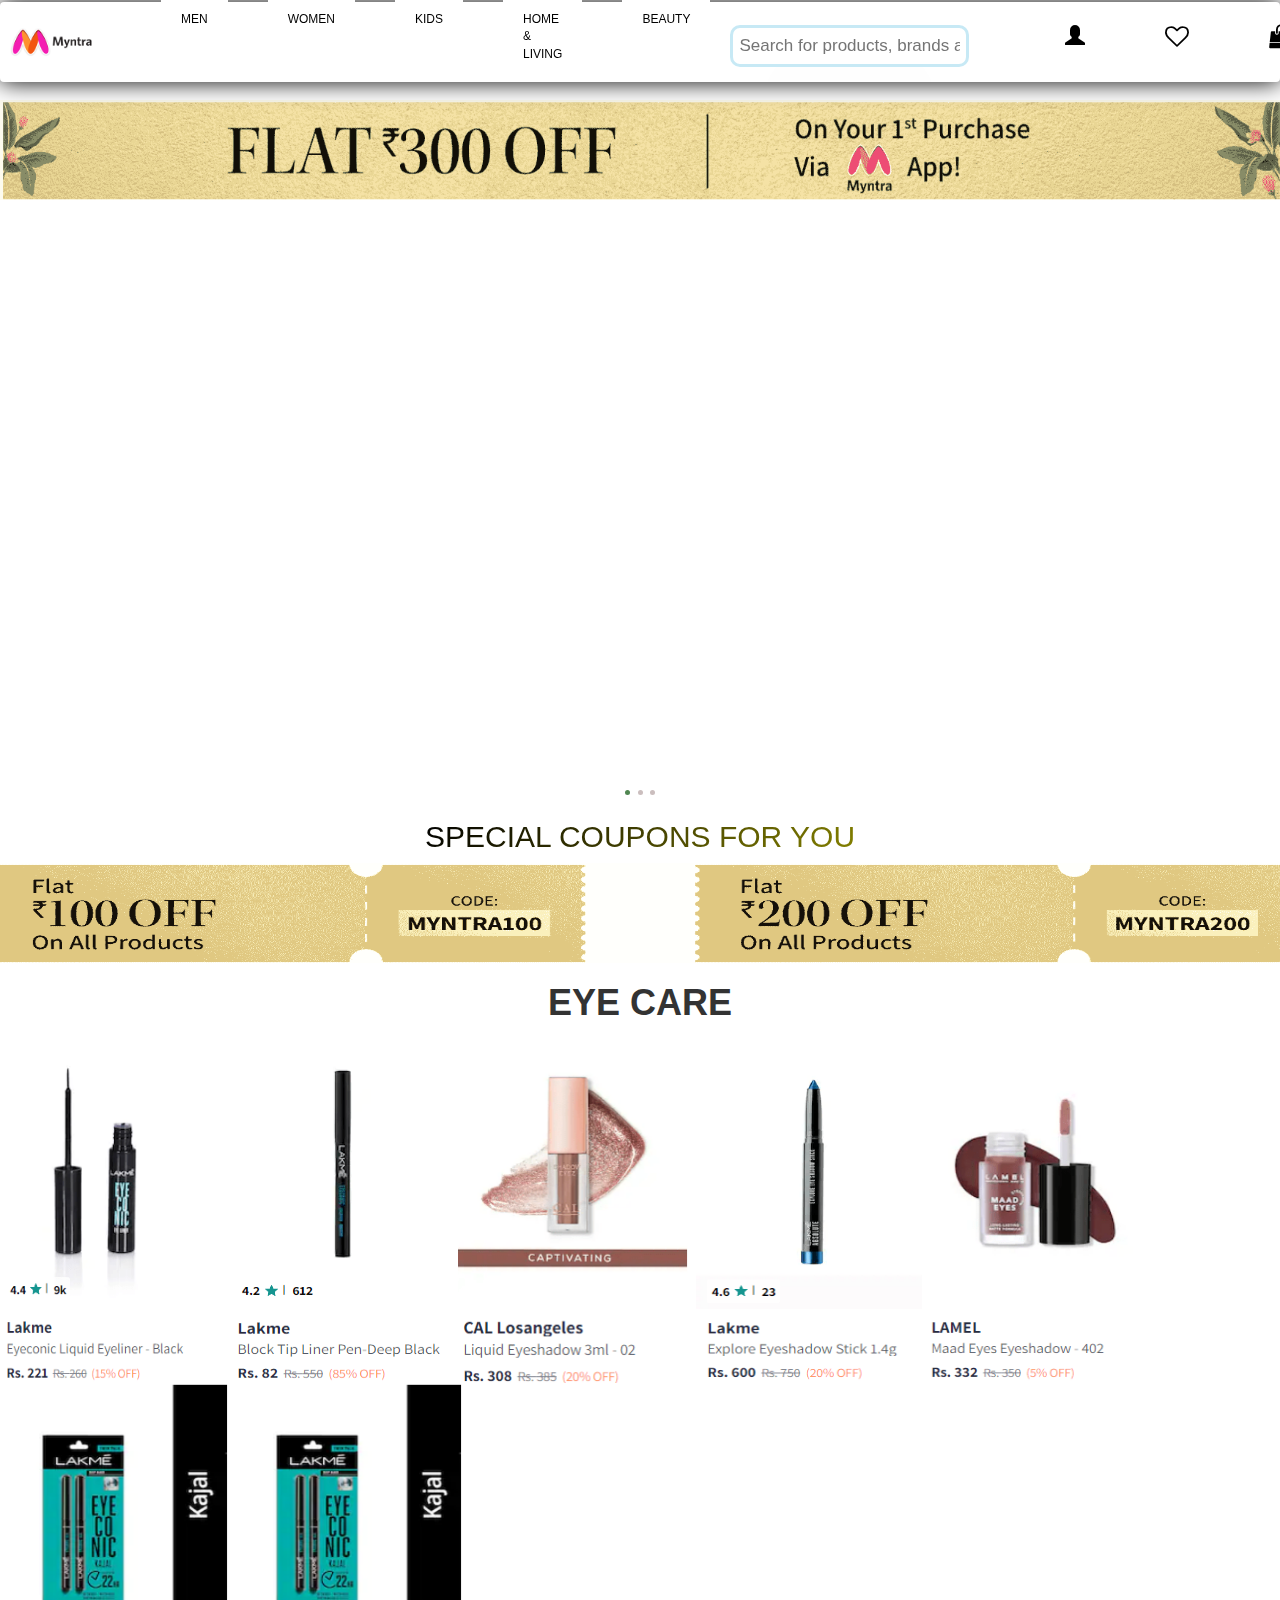
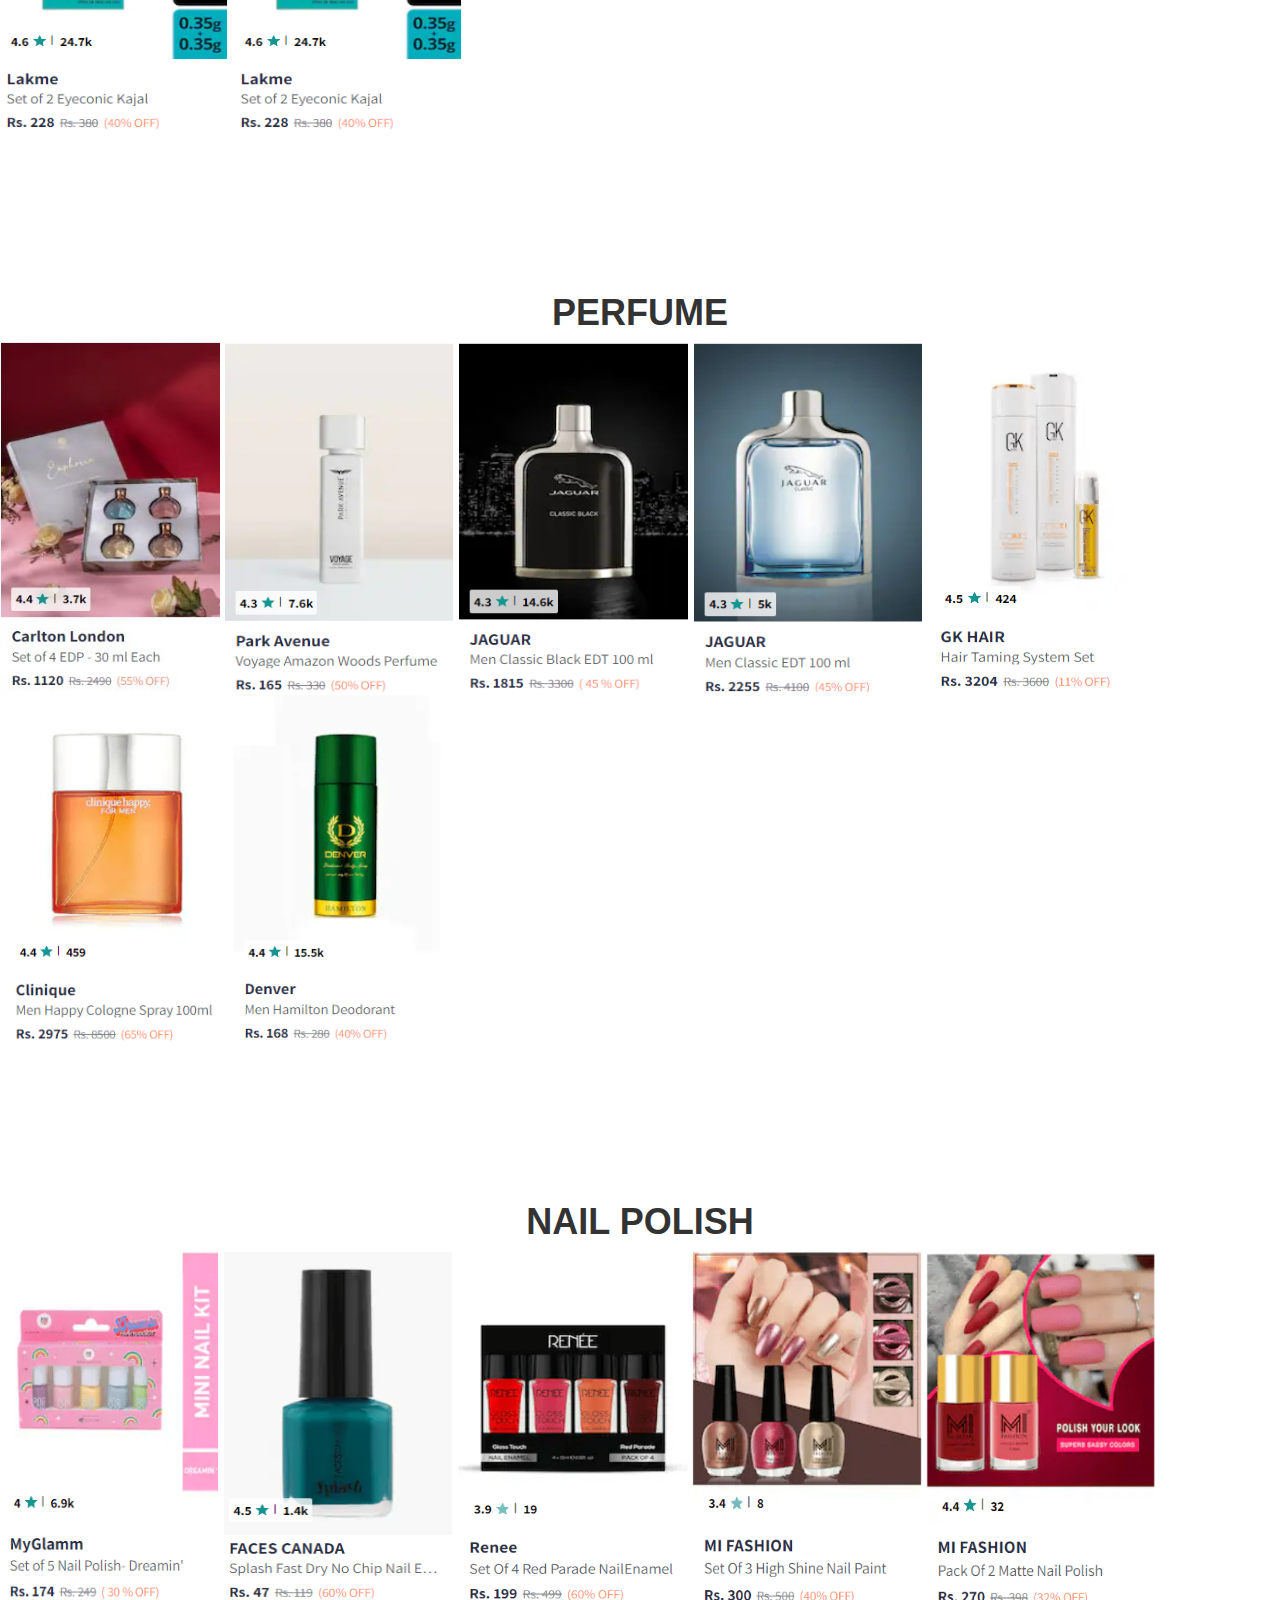
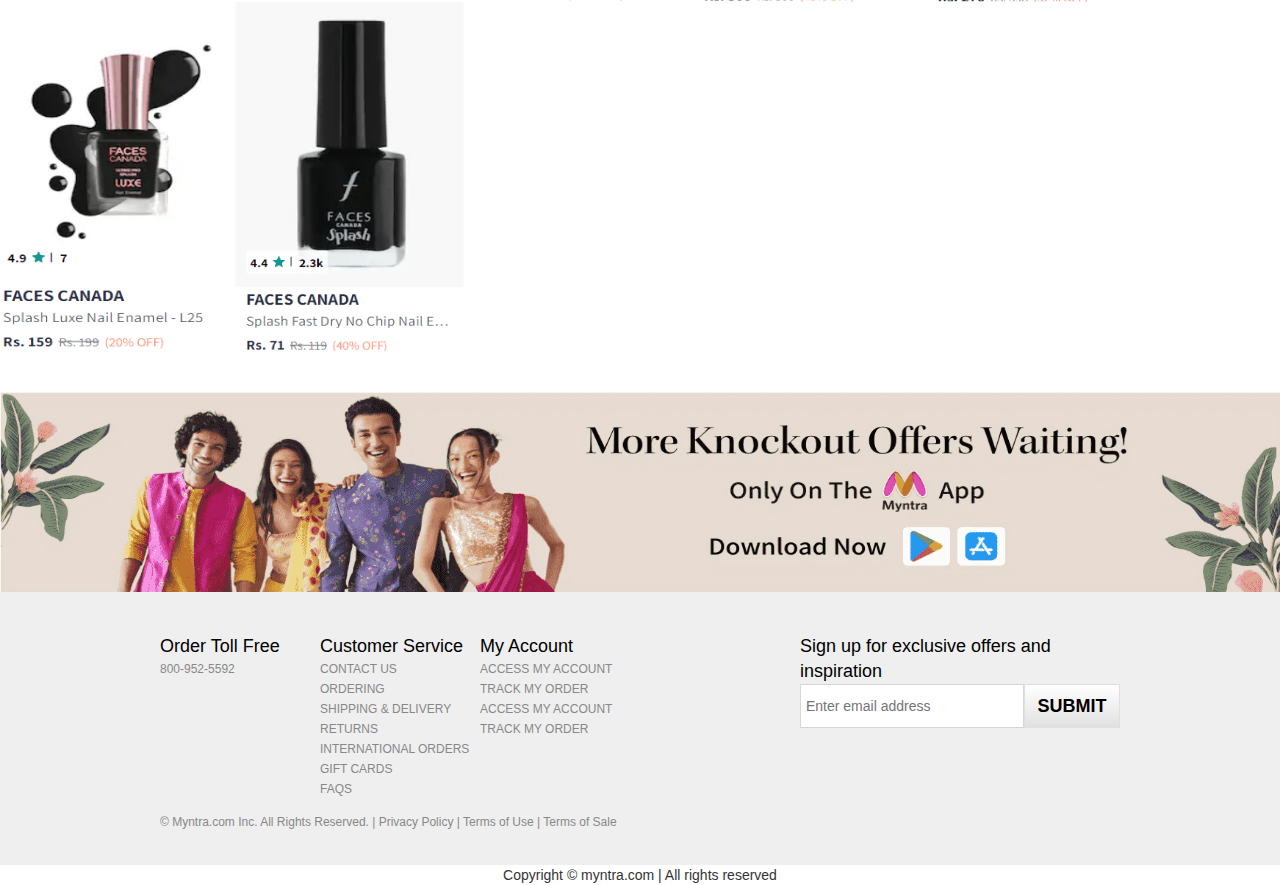
<file: beauty.html>
<!DOCTYPE html>
<html>

<head>
  <meta charset="utf-8">
  <meta name="viewport" content="width=device-width">
  <title>Beauty-section</title>
  <link rel="shortcut icon" type="image/x-icon" href="https://www.myntra.com/favicon.ico" />
  <link rel="stylesheet" href="https://maxcdn.bootstrapcdn.com/bootstrap/3.3.7/css/bootstrap.min.css">
  <link rel="stylesheet" href="https://cdnjs.cloudflare.com/ajax/libs/font-awesome/4.7.0/css/font-awesome.min.css">
  <link href="slides.css" rel="stylesheet" type="text/css" />
  <link href="style.css" rel="stylesheet" type="text/css" />
  <link href="dealofday.css" rel="stylesheet" type="text/css" />
  <link href="utils.css" rel="stylesheet" type="text/css" />
  <link href="footer.css" rel="stylesheet" type="text/css" />
  <link href="fixed-navbar.css" rel="stylesheet" type="text/css" />
  <link href="contain.css" rel="stylesheet" type="text/css" />
</head>

<body>
  <header class="navbar">
    <nav class="flex space-between">
      <div class="left flex items-center uppercase">
        <a href="index.html"><img src="myntra-logo.png"></a>
        <ul class="left flex">
          <li><a style="text-decoration:none;color: black;" ; href="men.html">Men</a></li>
          <li><a style="text-decoration:none;color: black;" href=" women.html">Women</a></li>
          <li><a style="text-decoration:none;color: black;" ; href="kids.html"> Kids</a></li>
          <li><a style="text-decoration:none;color: black;" ; href=" homeandliving.html">Home & Living</a>
          </li>
          <li><a style="text-decoration:none;color: black;" ; href=" beauty.html">Beauty</a></li>

        </ul>
      </div>
      <div class="right flex items-center uppercase">
        <input class="search" placeholder="Search for products, brands and more" class="desktop-searchBar" value=""
          data-reactid="904">
        <ul class="right flex">
          <li><a style="text-decoration: none;color: black;" href="login.html"><i class="glyphicon glyphicon-user"
                style="font-size:20px;"></i></a></li>
          <li><a style="text-decoration: none;color: black;" href=" #Wishlist"><i class="fa fa-solid fa-heart-o"
                style="font-size:24px"></i></a>
          </li>
          <li><a style="text-decoration: none;color: black;" href=" #Bag"><i class="fa fa-shopping-bag"
                style="font-size:24px"></i></a>
          </li>
        </ul>
      </div>
    </nav>
  </header>
  <br>
  <br>
  <br>

  <br>
  <br>
  <div>
    <img src="flat_off.png" style="width:100%;height:100px">
  </div>
  <br>
  <div class="slideshow-container">
    <div class="mySlides fade">
      <img src="women_s1.png" style="width:100%;height:500px">
    </div>
    <div class="mySlides fade">
      <img src="women_s2.png" style="width:100%;height:500px">
    </div>
    <div class="mySlides fade">
      <img src="women_s3.png" style="width:100%;height:500px">
    </div>
  </div>
  <br>
  <br>
  <br>
  <div style="text-align:center">
    <span class="dot"></span>
    <span class="dot"></span>
    <span class="dot"></span>
  </div>
  <script src="script.js"></script>

  <div class="dealofday">
    <div class="row">
      <div class="col-md-12 text-center">
        <h3 class="animate-charcter"> SPECIAL COUPONS FOR YOU</h3>
      </div>
      <img src="coupons.png" style="width:100%;height:100px">
    </div>
  </div>

  <div class="dealofday">
    <h1 class="kid_section"><b>EYE CARE</b>
    </h1>
  </div>

  <div>
    <img class="column" src="beauty_13.png" style="width:220px;height:350px">
    <img class="column" src="beauty_14.png" style="width:230px;height:350px">
    <img class="column" src="beauty_15.png" style="width:230px;height:350px">
    <img class="column" src="beauty_16.png" style="width:230px;height:350px">
    <img class="column" src="beauty_17.png" style="width:230px;height:350px">
    <img class="column" src="beauty_s6.png" style="width:230px;height:350px">
    <img class="column" src="beauty_s7.png" style="width:230px;height:350px">
  </div>

  <br>
  <br>
  <br>
  <br>
  <br>
  <br>
  <br>
  
  <div class="dealofday">
    <h1 class="kid_section"><b>PERFUME</b>
    </h1>
  </div>
  <div class="sp1">
    <img class="column" src="beauty_s3.jpg" style="width:220px;height:350px">
    <img class="column" src="beauty_s5.png" style="width:230px;height:350px">
    <img class="column" src="beauty_s8.png" style="width:230px;height:350px">
    <img class="column" src="beauty_s9.png" style="width:230px;height:350px">
    <img class="column" src="beauty_10.png" style="width:230px;height:350px">
    <img class="column" src="beauty_11.png" style="width:230px;height:350px">
    <img class="column" src="beauty_12.png" style="width:230px;height:350px">
  </div>

  <br>
  <br>
  <br>
  <br>
  <br>
  <br>
  <br>

  <div class="dealofday">
    <h1 class="kid_section"><b>NAIL POLISH</b>
    </h1>
  </div>

  <div>
    <img class="column" src="beauty_18.png" style="width:220px;height:350px">
    <img class="column" src="beauty_19.png" style="width:230px;height:350px">
    <img class="column" src="beauty_20.png" style="width:230px;height:350px">
    <img class="column" src="beauty_21.png" style="width:230px;height:350px">
    <img class="column" src="beauty_22.png" style="width:230px;height:350px">
    <img class="column" src="beauty_23.png" style="width:230px;height:350px">
    <img class="column" src="beauty_24.png" style="width:230px;height:350px">
  </div>
  <br>
  <br>
  <div>
    <img src="offers.png" style="width:100%;height:200px">
  </div>
  <footer>
    <div class="footer-gray">
      <div class="footer-custom">
        <div class="footer-lists">
          <div class="footer-list-wrap">
            <h6 class="ftr-hdr">Order Toll Free</h6>
            <ul class="ftr-links-sub">
              <li>800-952-5592</li>
          </div>
          <!--/.footer-list-wrap-->
          <div class="footer-list-wrap">
            <h6 class="ftr-hdr">Customer Service</h6>
            <ul class="ftr-links-sub">
              <li><a href="/help/talktous.html" rel="nofollow">Contact Us</a></option>
              <li><a href="/help/placingorders.html" rel="nofollow">Ordering</a></option>
              <li><a href="/help/shipping.html" rel="nofollow">Shipping &amp; Delivery</a></li>
              <li><a href="/help/shippingreturns.html" rel="nofollow">Returns</a></li>
              <li><a href="/help/international-shipping.html" rel="nofollow">International Orders</a></li>
              <li><a href="/~/egift-cards/" rel="nofollow">Gift Cards</a></li>
              <li><a href="/help/faq.html" rel="nofollow">FAQs</a></li>
            </ul>
          </div>

          <!--/.footer-list-wrap-->
          <div class="footer-list-wrap">
            <h6 class="ftr-hdr">My Account</h6>
            <ul class="ftr-links-sub">
              <art:content rule="!loggedin">
                <li class="ftr-Login"><span class="link login-trigger">Access My Account</span></li>
                <li><span class="link" onclick="link('/asp/secure/your_account/track_orders-asp/_/posters.htm')">Track
                    My Order</span></li>
              </art:content>
              <art:content rule="loggedin">
                <li class="ftr-Login"><span class="link ftr-access-my-account">Access My Account</span></li>
                <li><span class="link" onclick="window.location.href = getProfileKey() + '?pagetype=oh';">Track My
                    Order</span></li>
              </art:content>
            </ul>
          </div>
          <!--/.footer-list-wrap-->
        </div>
        <!--/.footer-lists-->
        <div class="footer-email">
          <h6 class="ftr-hdr">Sign up for exclusive offers and inspiration</h6>
          <div id="ftr-email" class="ftr-email-form">
            <form id="ftrEmailForm" method="post" action="http://em.art.com/pub/rf">
              <div class="error">Please enter a valid email address</div>
              <input type="text" name="email_address_" id="ftrEmailInput" class="input"
                placeholder="Enter email address" />
              <input type="submit" class="button" value="Submit">
              <input type="hidden" name="country_iso2" value="">
              <input type="hidden" name="language_iso2" value="en">
              <input type="hidden" name="site_domain" value="art.com">
              <input type="hidden" name="email_acq_source" value="01-000001">
              <input type="hidden" name="email_acq_date" value="" id="ftr-email-date">
              <input type="hidden" name="brand_id" value="ART">
              <input type="hidden" name="_ri_"
                value="X0Gzc2X%3DWQpglLjHJlYQGnp51yrMf2qXdC9tjU8pzgMtwfYzaVwjpnpgHlpgneHmgJoXX0Gzc2X%3DWQpglLjHJlYQGnyLSq2fzdkuzdzglHMsUhgeNzaSgkk">
            </form>
          </div>
          <div class="ftr-email-privacy-policy"></div>
        </div>
        <div class="footer-legal">
          <p>&copy; Myntra.com Inc. All Rights Reserved. | <a href="/help/privacy-policy.html" rel="nofollow">Privacy
              Policy</a> | <a href="/help/terms-of-use.html" rel="nofollow">Terms of Use</a> | <a
              href="/help/terms-of-sale.html" rel="nofollow">Terms of Sale</a></p>
        </div>
      </div>
  </footer>
  <footer style="text-align:center">
    Copyright &copy; myntra.com | All rights reserved
  </footer>
</body>

</html>
</file>
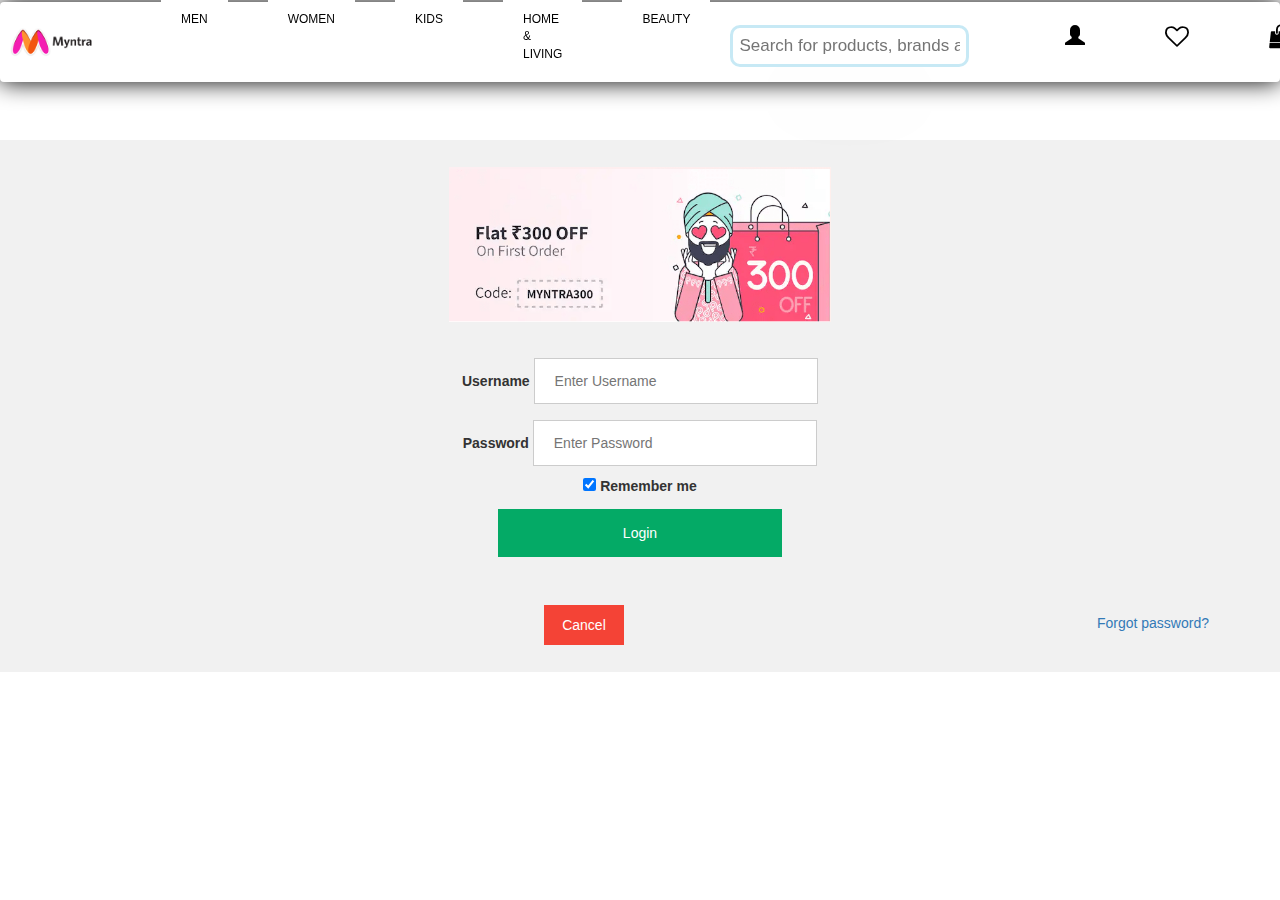
<file: login.html>
<!DOCTYPE html>
<html>

<head>
  <title>Login</title>
  <link rel="shortcut icon" type="image/x-icon" href="https://www.myntra.com/favicon.ico" />
  <link rel="stylesheet" href="https://maxcdn.bootstrapcdn.com/bootstrap/3.3.7/css/bootstrap.min.css">
  <link rel="stylesheet" href="https://cdnjs.cloudflare.com/ajax/libs/font-awesome/4.7.0/css/font-awesome.min.css">
  <link href="style.css" rel="stylesheet" type="text/css" />
  <link href="slides.css" rel="stylesheet" type="text/css" />
  <link href="dealofday.css" rel="stylesheet" type="text/css" />
  <link href="utils.css" rel="stylesheet" type="text/css" />
  <link href="footer.css" rel="stylesheet" type="text/css" />
  <link href="contain.css" rel="stylesheet" type="text/css" />
  <link href="fixed-navbar.css" rel="stylesheet" type="text/css" />
  <link href='https://fonts.googleapis.com/css?family=Roboto' rel='stylesheet'>
  <style>
    body {
      font-family: Arial, Helvetica, sans-serif;
    }

    form {
      border: 3px solid #f1f1f1;
      text-align: center;
    }

    input[type=text],
    input[type=password] {
      width: 25%;
      padding: 12px 20px;
      align-items: center;
      margin: 8px 0px;
      display: inline-block;
      border: 1px solid #ccc;
      box-sizing: border-box;

    }

    button {
      background-color: #04AA66;
      color: white;
      padding: 14px 20px;
      margin: 8px 0px;
      border: none;
      cursor: pointer;
      width: 25%;
      text-align: center;
    }

    button:hover {
      opacity: 0.8;
    }

    .cancelbtn {
      width: auto;
      padding: 10px 18px;
      background-color: #f44336;
      text-align: center;
    }

    .imgcontainer {
      text-align: center;
      margin: 24px 0 12px 0;
      justify-content: center;
    }

    img.avatar {
      width: 30%;
      height: 30%;

    }

    .container {
      padding: 16px;
    }

    #cb {
      text-align: left;
    }

    span.psw {
      float: right;
      padding-top: 16px;
    }

    /* Change styles for span and cancel button on extra small screens */
    @media screen and (max-width: 300px) {
      span.psw {
        display: block;
        float: none;
      }

      .cancelbtn {
        width: 25%;
      }
    }
  </style>
</head>

<body>
  <header class="navbar">
    <nav class="flex space-between">
      <div class="left flex items-center uppercase">
        <a href="index.html"><img src="myntra-logo.png"></a>
        <ul class="left flex">
          <li><a style="text-decoration:none;color: black;" ; href="men.html">Men</a></li>
          <li><a style="text-decoration:none;color: black;" href=" women.html">Women</a></li>
          <li><a style="text-decoration:none;color: black;" ; href="kids.html"> Kids</a></li>
          <li><a style="text-decoration:none;color: black;" ; href=" homeandliving.html">Home & Living</a>
          </li>
          <li><a style="text-decoration:none;color: black;" ; href=" beauty.html">Beauty</a></li>

        </ul>
      </div>
      <div class="right flex items-center uppercase">
        <input class="search" placeholder="Search for products, brands and more" class="desktop-searchBar" value=""
          data-reactid="904">
        <ul class="right flex">
          <li><a style="text-decoration: none;color: black;" href="login.html"><i class="glyphicon glyphicon-user"
                style="font-size:20px;"></i></a></li>
          <li><a style="text-decoration: none;color: black;" href=" #Wishlist"><i class="fa fa-solid fa-heart-o"
                style="font-size:24px"></i></a>
          </li>
          <li><a style="text-decoration: none;color: black;" href=" #Bag"><i class="fa fa-shopping-bag"
                style="font-size:24px"></i></a>
          </li>
        </ul>
      </div>
    </nav>
  </header>
  <br>
  <br>
  <br>
  <br>
  <br>
  <br>
  <br>
  <div>
    <form action="/action_page.php" method="post" style="background-color:#f1f1f1">
      <div class="imgcontainer">
        <img src="avtar.png" alt="Avatar" class="avatar">
      </div>

      <div class="container">
        <label for="uname"><b>Username</b></label>
        <input type="text" placeholder="Enter Username" name="uname" required>
        <br>
        <label for="psw"><b>Password</b></label>
        <input type="password" placeholder="Enter Password" name="psw" required>
        <br>
        <label>
          <input type="checkbox" checked="checked" name="remember" id="cb"> Remember me
        </label>
        <br>
        <button type="submit">Login</button>

      </div>

      <div class="container" style="background-color:#f1f1f1">
        <button type="button" class="cancelbtn">Cancel</button>
        <span class="psw"><a href="#">Forgot password?</a></span>
      </div>
    </form>

</body>

</html>
</file>
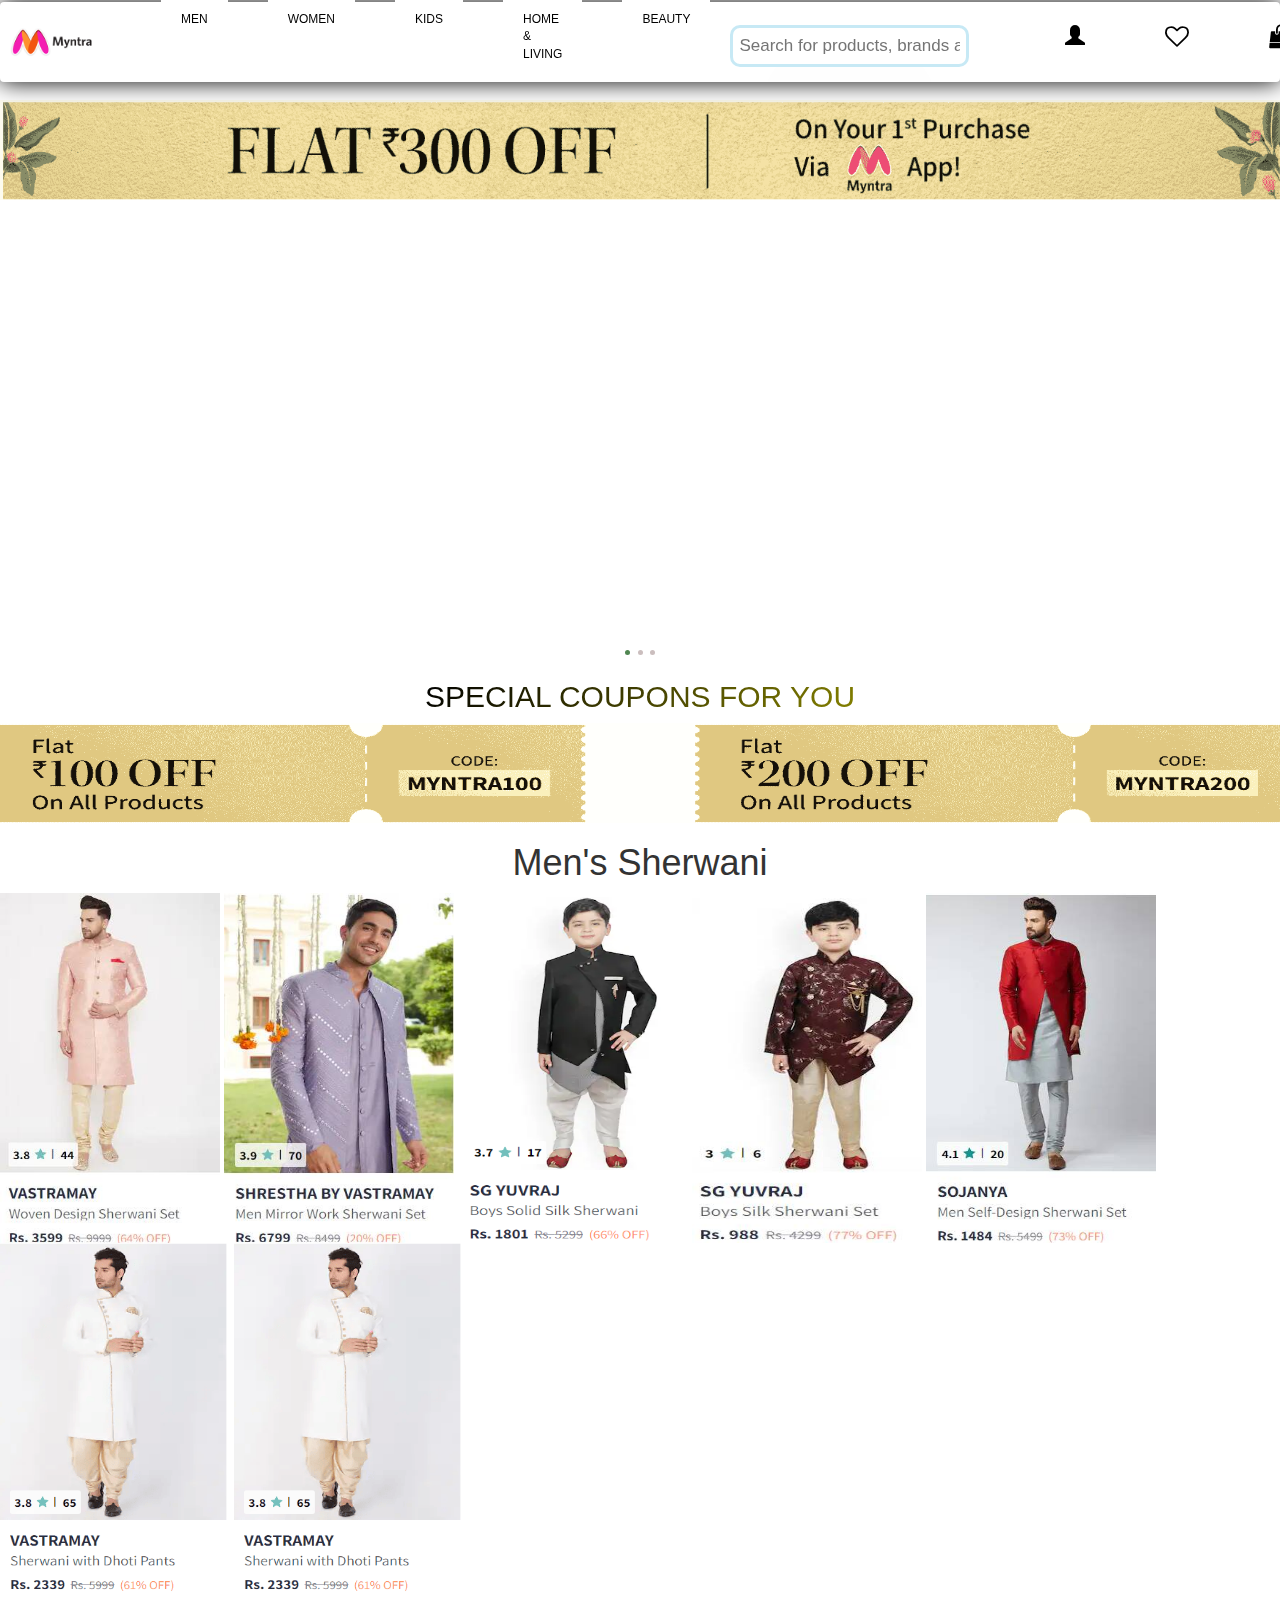
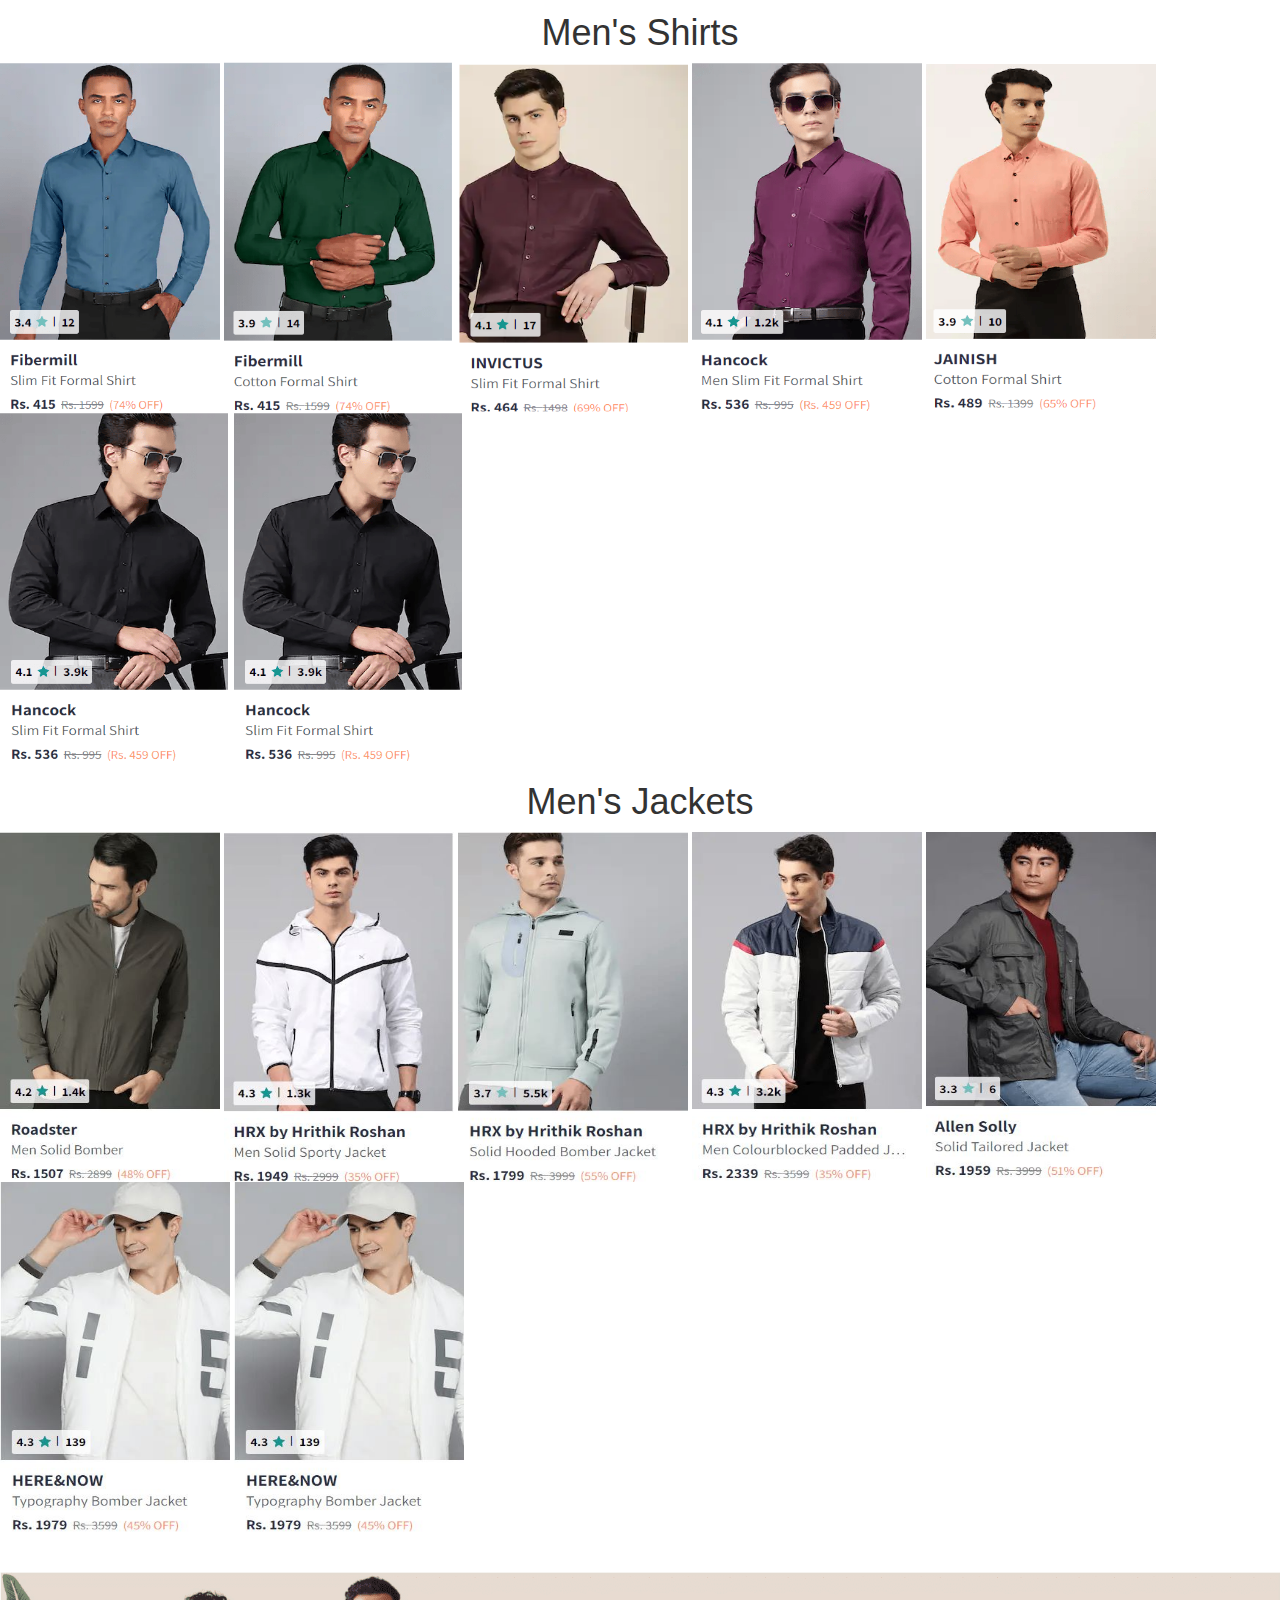
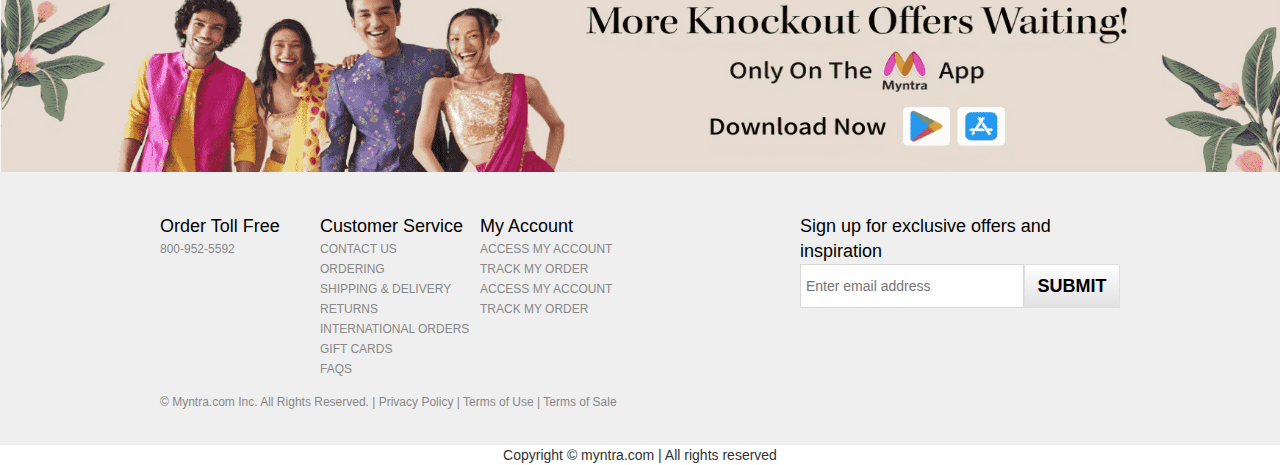
<file: men.html>
<!DOCTYPE html>
<html>

<head>
  <meta charset="utf-8">
  <meta name="viewport" content="width=device-width">
  <title>Men Shopping Online- Shope for Mens Clothing and Accesories</title>
  <link rel="shortcut icon" type="image/x-icon" href="https://www.myntra.com/favicon.ico" />
  <link rel="stylesheet" href="https://maxcdn.bootstrapcdn.com/bootstrap/3.3.7/css/bootstrap.min.css">
  <link rel="stylesheet" href="https://cdnjs.cloudflare.com/ajax/libs/font-awesome/4.7.0/css/font-awesome.min.css">
  <link href="style.css" rel="stylesheet" type="text/css" />
  <link href="slides.css" rel="stylesheet" type="text/css" />
  <link href="dealofday.css" rel="stylesheet" type="text/css" />
  <link href="utils.css" rel="stylesheet" type="text/css" />
  <link href="footer.css" rel="stylesheet" type="text/css" />
  <link href="fixed-navbar.css" rel="stylesheet" type="text/css" />
  <link href="contain.css" rel="stylesheet" type="text/css" />
</head>

<body>
  <header class="navbar">
    <nav class="flex space-between">
      <div class="left flex items-center uppercase">
        <a href="index.html"><img src="myntra-logo.png"></a>
        <ul class="left flex">
          <li><a style="text-decoration:none;color: black;" ; href="men.html">Men</a></li>
          <li><a style="text-decoration:none;color: black;" href=" women.html">Women</a></li>
          <li><a style="text-decoration:none;color: black;" ; href="kids.html"> Kids</a></li>
          <li><a style="text-decoration:none;color: black;" ; href=" homeandliving.html">Home & Living</a>
          </li>
          <li><a style="text-decoration:none;color: black;" ; href=" beauty.html">Beauty</a></li>

        </ul>
      </div>
      <div class="right flex items-center uppercase">
        <input class="search" placeholder="Search for products, brands and more" class="desktop-searchBar" value=""
          data-reactid="904">
        <ul class="right flex">
          <li><a style="text-decoration: none;color: black;" href="login.html"><i class="glyphicon glyphicon-user"
                style="font-size:20px;"></i></a></li>
          <li><a style="text-decoration: none;color: black;" href=" #Wishlist"><i class="fa fa-solid fa-heart-o"
                style="font-size:24px"></i></a>
          </li>
          <li><a style="text-decoration: none;color: black;" href=" #Bag"><i class="fa fa-shopping-bag"
                style="font-size:24px"></i></a>
          </li>
        </ul>
      </div>
    </nav>
  </header>
  <br>
  <br>
  <br>

  <br>
  <br>
  <div>
    <img src="flat_off.png" style="width:100%;height:100px">
  </div>
  <br>
  <div class="slideshow-container">
    <div class="mySlides fade">
      <img src="mens_s2.png" style="width:100%;height:400px">
    </div>
    <div class="mySlides fade">
      <img src="mens_s3.png" style="width:100%;height:400px">
    </div>
    <div class="mySlides fade">
      <img src="mens_s1.jpg" style="width:100%;height:400px">
    </div>
  </div>
  <br>
  <div style="text-align:center">
    <span class="dot"></span>
    <span class="dot"></span>
    <span class="dot"></span>
  </div>
  <script src="script.js"></script>

  <div class="dealofday">
    <div class="row">
      <div class="col-md-12 text-center">
        <h3 class="animate-charcter"> SPECIAL COUPONS FOR YOU</h3>
      </div>
      <img src="coupons.png" style="width:100%;height:100px">
    </div>
  </div>

  <div class="dealofday">
    <h1 class="kid_section"> Men's Sherwani
    </h1>
  </div>

  <div>
    <img class="column" src="men-se1.png" style="width:220px;height:350px">
    <img class="column" src="men-se2.png" style="width:230px;height:350px">
    <img class="column" src="men-se3.png" style="width:230px;height:350px">
    <img class="column" src="men-se4.png" style="width:230px;height:350px">
    <img class="column" src="men-se5.png" style="width:230px;height:350px">
    <img class="column" src="men-se6.png" style="width:230px;height:350px">
    <img class="column" src="men-se6.png" style="width:230px;height:350px">
  </div>
  <div class="dealofday">
    <h1 class="kid_section"> Men's Shirts
    </h1>
  </div>
  <div class="sp1">
    <img class="column" src="men-s1.png" style="width:220px;height:350px">
    <img class="column" src="men-s2.png" style="width:230px;height:350px">
    <img class="column" src="men-s3.png" style="width:230px;height:350px">
    <img class="column" src="men-s4.png" style="width:230px;height:350px">
    <img class="column" src="men-s5.png" style="width:230px;height:350px">
    <img class="column" src="men-s6.png" style="width:230px;height:350px">
    <img class="column" src="men-s6.png" style="width:230px;height:350px">
  </div>



  <div class="dealofday">
    <h1 class="kid_section"> Men's Jackets
    </h1>
  </div>

  <div>
    <img class="column" src="men-j1.jpg" style="width:220px;height:350px">
    <img class="column" src="men-j2.jpg" style="width:230px;height:350px">
    <img class="column" src="men-j3.jpg" style="width:230px;height:350px">
    <img class="column" src="men-j4.jpg" style="width:230px;height:350px">
    <img class="column" src="men-j5.jpg" style="width:230px;height:350px">
    <img class="column" src="men-j6.jpg" style="width:230px;height:350px">
    <img class="column" src="men-j6.jpg" style="width:230px;height:350px">
  </div>
  <br>
  <br>
  <div>
    <img src="offers.png" style="width:100%;height:200px">
  </div>
  <footer>
    <div class="footer-gray">
      <div class="footer-custom">
        <div class="footer-lists">
          <div class="footer-list-wrap">
            <h6 class="ftr-hdr">Order Toll Free</h6>
            <ul class="ftr-links-sub">
              <li>800-952-5592</li>
          </div>
          <!--/.footer-list-wrap-->
          <div class="footer-list-wrap">
            <h6 class="ftr-hdr">Customer Service</h6>
            <ul class="ftr-links-sub">
              <li><a href="/help/talktous.html" rel="nofollow">Contact Us</a></option>
              <li><a href="/help/placingorders.html" rel="nofollow">Ordering</a></option>
              <li><a href="/help/shipping.html" rel="nofollow">Shipping &amp; Delivery</a></li>
              <li><a href="/help/shippingreturns.html" rel="nofollow">Returns</a></li>
              <li><a href="/help/international-shipping.html" rel="nofollow">International Orders</a></li>
              <li><a href="/~/egift-cards/" rel="nofollow">Gift Cards</a></li>
              <li><a href="/help/faq.html" rel="nofollow">FAQs</a></li>
            </ul>
          </div>

          <!--/.footer-list-wrap-->
          <div class="footer-list-wrap">
            <h6 class="ftr-hdr">My Account</h6>
            <ul class="ftr-links-sub">
              <art:content rule="!loggedin">
                <li class="ftr-Login"><span class="link login-trigger">Access My Account</span></li>
                <li><span class="link" onclick="link('/asp/secure/your_account/track_orders-asp/_/posters.htm')">Track
                    My Order</span></li>
              </art:content>
              <art:content rule="loggedin">
                <li class="ftr-Login"><span class="link ftr-access-my-account">Access My Account</span></li>
                <li><span class="link" onclick="window.location.href = getProfileKey() + '?pagetype=oh';">Track My
                    Order</span></li>
              </art:content>
            </ul>
          </div>
          <!--/.footer-list-wrap-->
        </div>
        <!--/.footer-lists-->
        <div class="footer-email">
          <h6 class="ftr-hdr">Sign up for exclusive offers and inspiration</h6>
          <div id="ftr-email" class="ftr-email-form">
            <form id="ftrEmailForm" method="post" action="http://em.art.com/pub/rf">
              <div class="error">Please enter a valid email address</div>
              <input type="text" name="email_address_" id="ftrEmailInput" class="input"
                placeholder="Enter email address" />
              <input type="submit" class="button" value="Submit">
              <input type="hidden" name="country_iso2" value="">
              <input type="hidden" name="language_iso2" value="en">
              <input type="hidden" name="site_domain" value="art.com">
              <input type="hidden" name="email_acq_source" value="01-000001">
              <input type="hidden" name="email_acq_date" value="" id="ftr-email-date">
              <input type="hidden" name="brand_id" value="ART">
              <input type="hidden" name="_ri_"
                value="X0Gzc2X%3DWQpglLjHJlYQGnp51yrMf2qXdC9tjU8pzgMtwfYzaVwjpnpgHlpgneHmgJoXX0Gzc2X%3DWQpglLjHJlYQGnyLSq2fzdkuzdzglHMsUhgeNzaSgkk">
            </form>
          </div>
          <div class="ftr-email-privacy-policy"></div>
        </div>
        <div class="footer-legal">
          <p>&copy; Myntra.com Inc. All Rights Reserved. | <a href="/help/privacy-policy.html" rel="nofollow">Privacy
              Policy</a> | <a href="/help/terms-of-use.html" rel="nofollow">Terms of Use</a> | <a
              href="/help/terms-of-sale.html" rel="nofollow">Terms of Sale</a></p>
        </div>
      </div>
  </footer>
  <footer style="text-align:center">
    Copyright &copy; myntra.com | All rights reserved
  </footer>
</body>

</html>
</file>
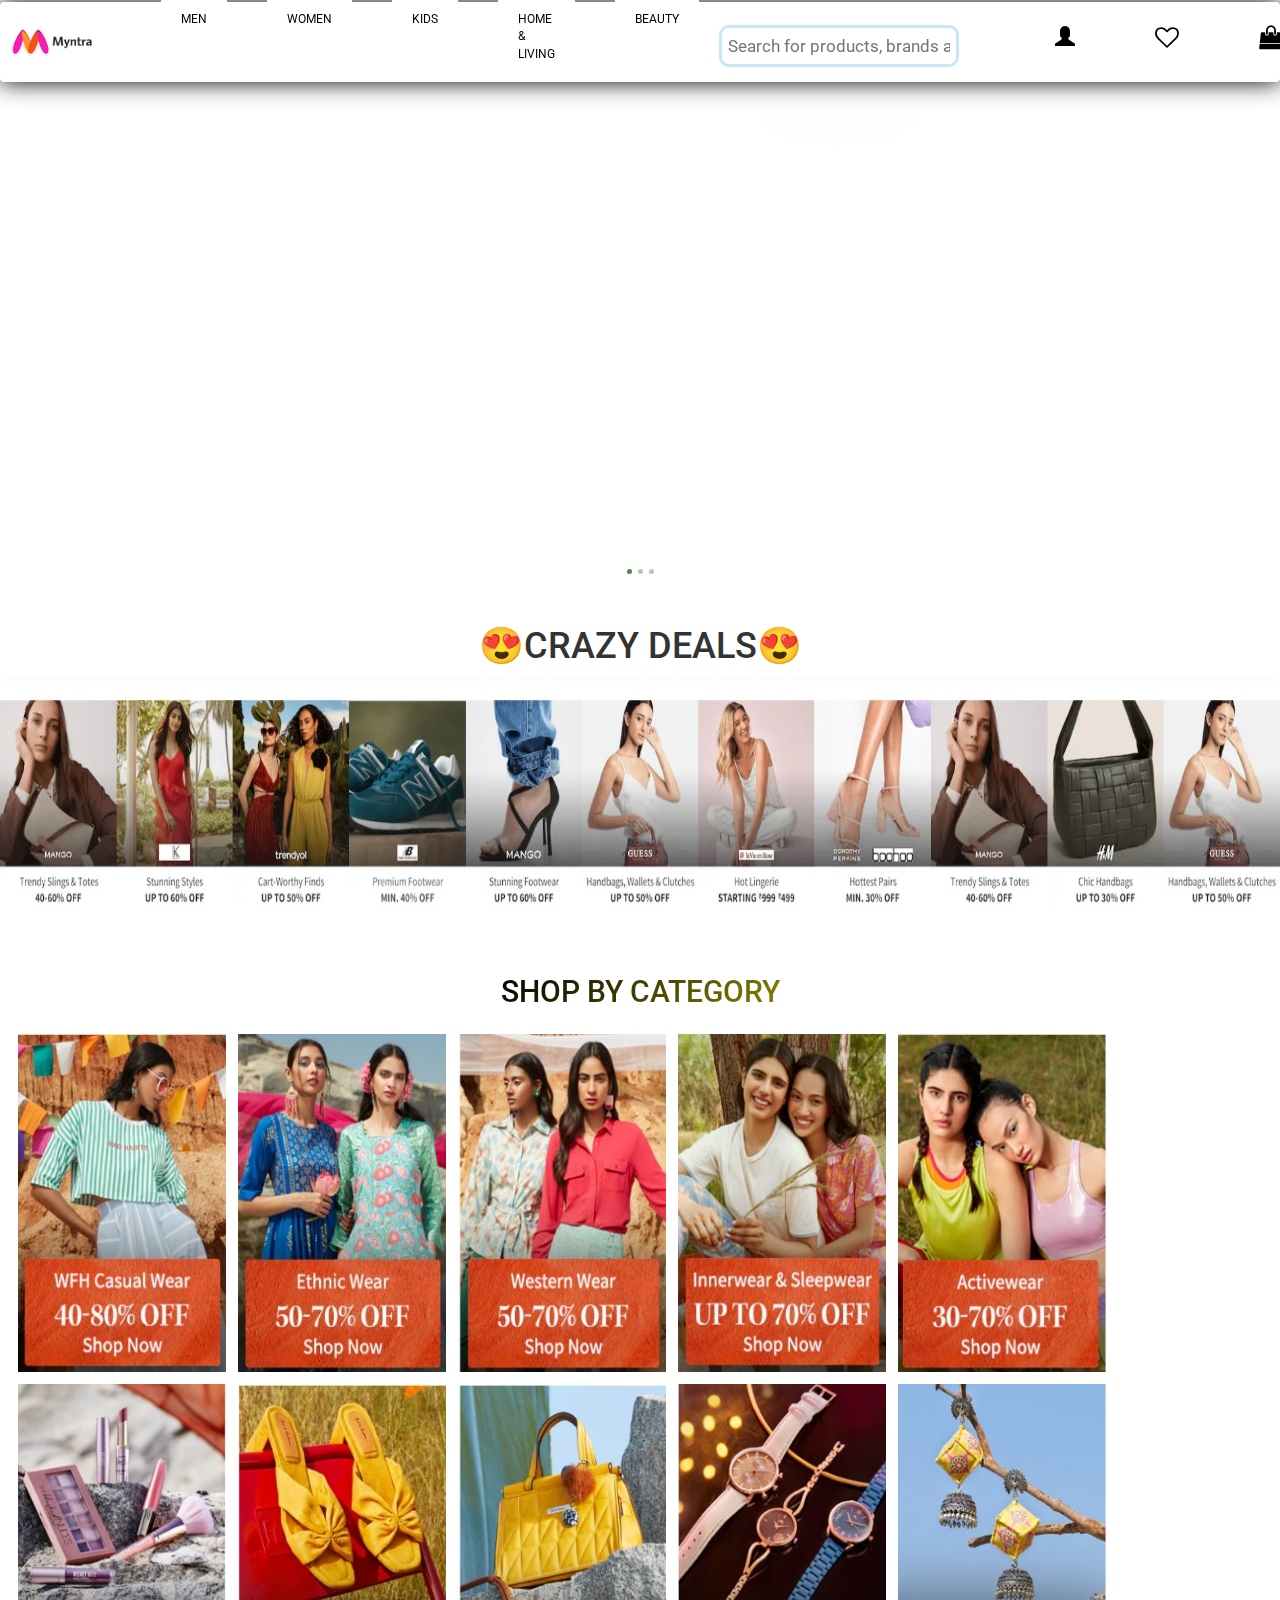
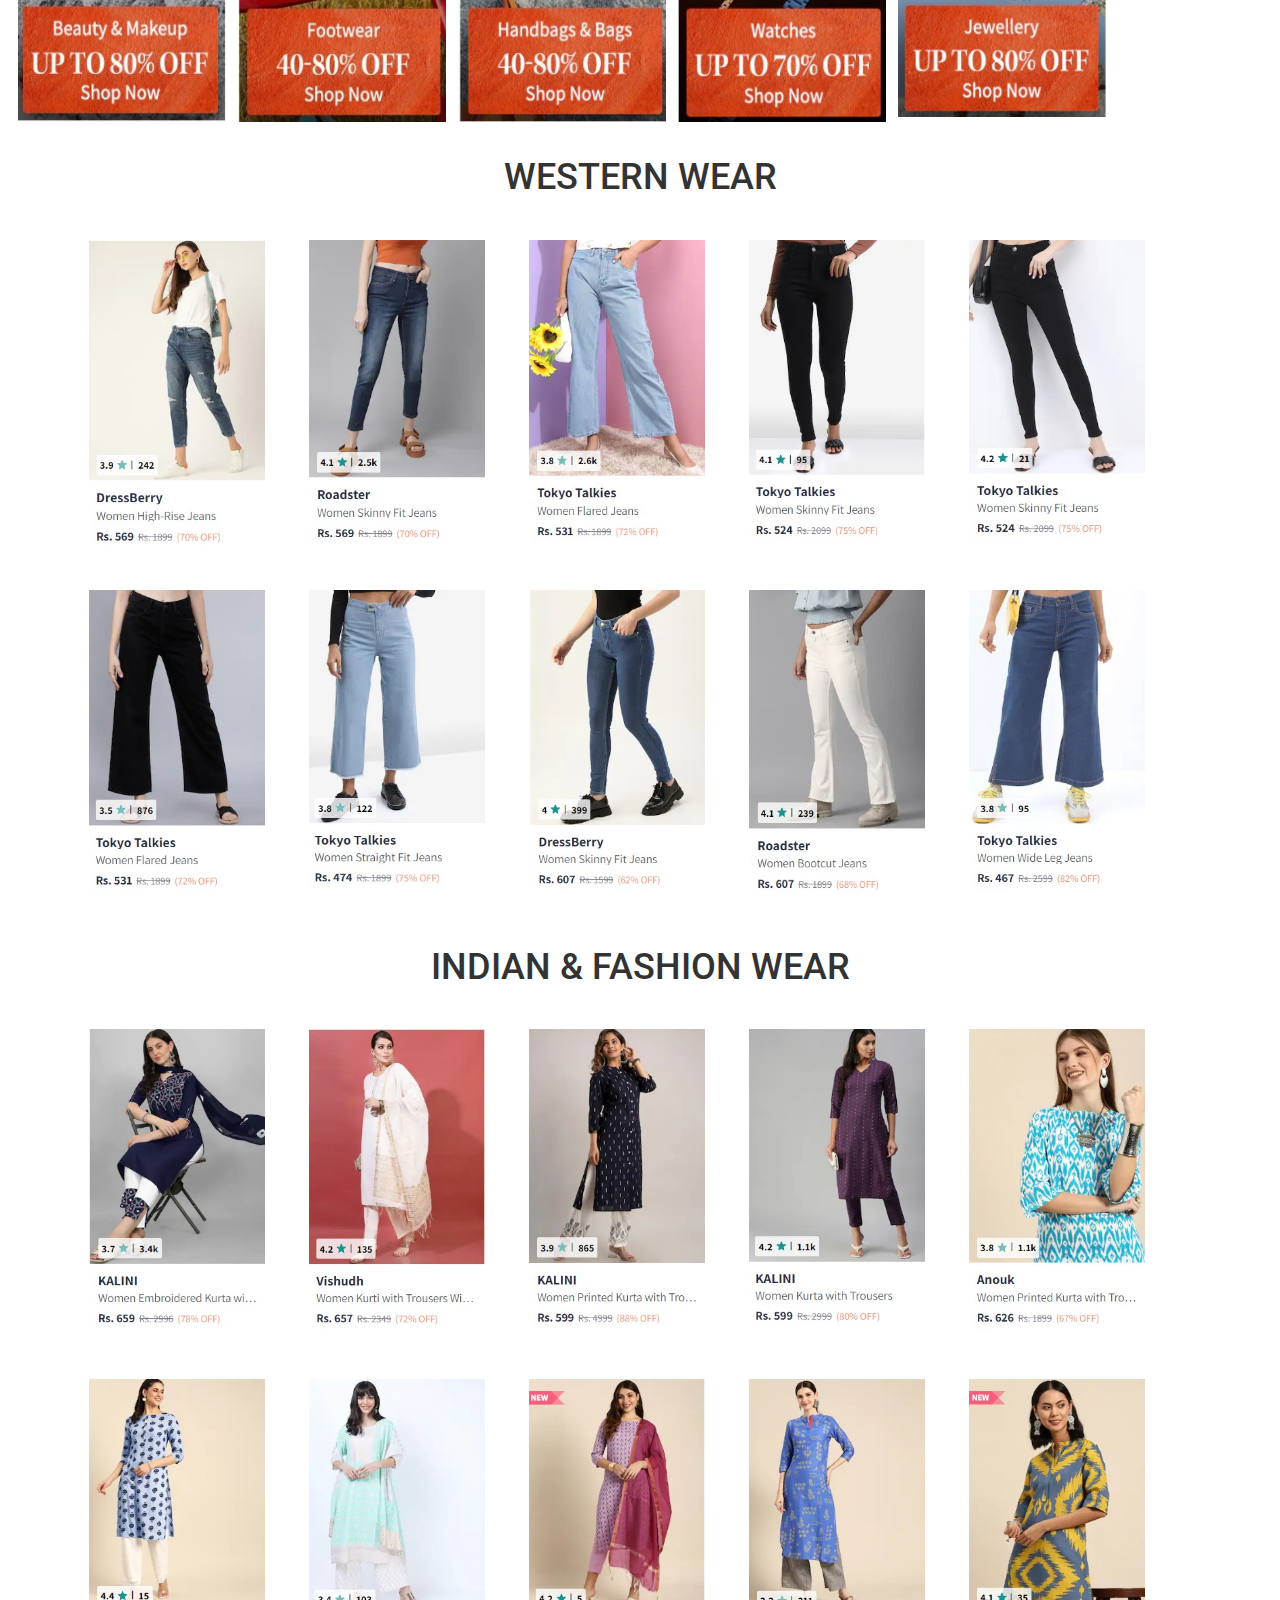
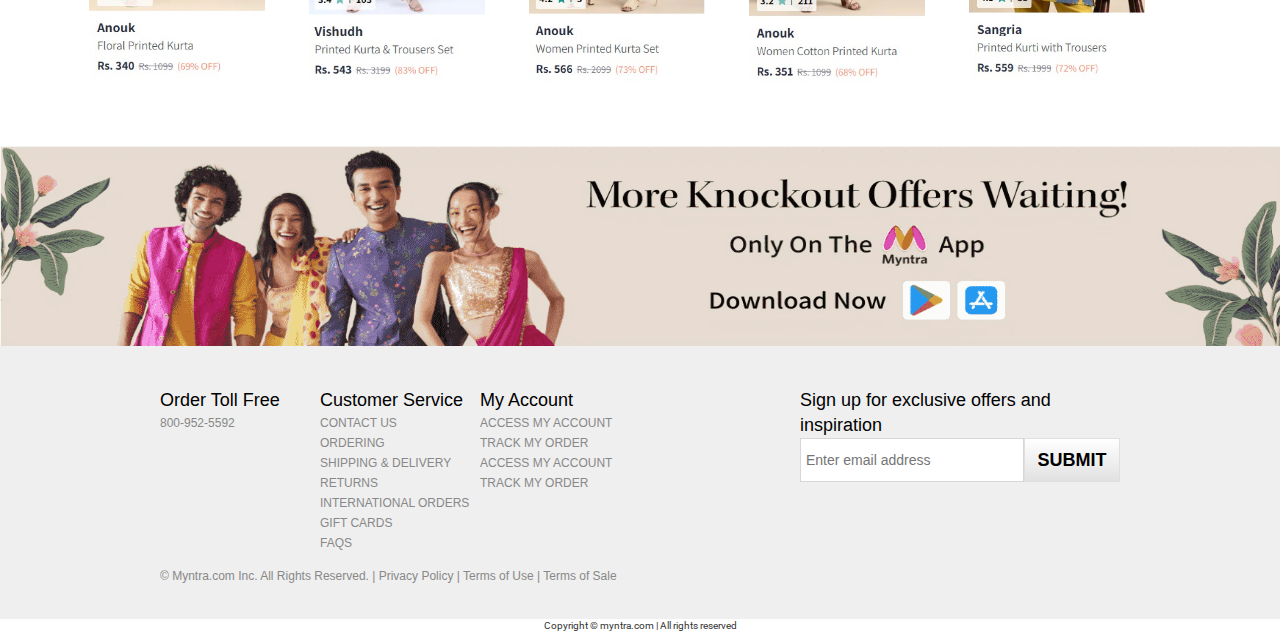
<file: women.html>
<html>

<head>
  <meta charset="utf-8">
  <meta name="viewport" content="width=device-width">
  <title>women's-section</title>
  <link rel="shortcut icon" type="image/x-icon" href="https://www.myntra.com/favicon.ico" />
  <link rel="stylesheet" href="https://maxcdn.bootstrapcdn.com/bootstrap/3.3.7/css/bootstrap.min.css">
  <link rel="stylesheet" href="https://cdnjs.cloudflare.com/ajax/libs/font-awesome/4.7.0/css/font-awesome.min.css">
  <link href="style.css" rel="stylesheet" type="text/css" />
  <link href="slides.css" rel="stylesheet" type="text/css" />
  <link href="dealofday.css" rel="stylesheet" type="text/css" />
  <link href="utils.css" rel="stylesheet" type="text/css" />
  <link href="footer.css" rel="stylesheet" type="text/css" />
  <link href="contain.css" rel="stylesheet" type="text/css" />
  <link href="fixed-navbar.css" rel="stylesheet" type="text/css" />
  <link href='https://fonts.googleapis.com/css?family=Roboto' rel='stylesheet'>
  <style>
    body {
      font-family: 'Roboto';
      font-size: 10px;
      font-style: bolder;
    }
  </style>


</head>

<body>

  <body>
    <header class="navbar">
      <nav class="flex space-between">
        <div class="left flex items-center uppercase">
          <a href="index.html"><img src="myntra-logo.png"></a>
          <ul class="left flex">
            <li><a style="text-decoration:none;color: black;" ; href="men.html">Men</a></li>
            <li><a style="text-decoration:none;color: black;" href=" women.html">Women</a></li>
            <li><a style="text-decoration:none;color: black;" ; href="kids.html"> Kids</a></li>
            <li><a style="text-decoration:none;color: black;" ; href=" homeandliving.html">Home & Living</a>
            </li>
            <li><a style="text-decoration:none;color: black;" ; href=" beauty.html">Beauty</a></li>

          </ul>
        </div>
        <div class="right flex items-center uppercase">
          <input class="search" placeholder="Search for products, brands and more" class="desktop-searchBar" value=""
            data-reactid="904">
          <ul class="right flex">
            <li><a style="text-decoration: none;color: black;" href="login.html"><i class="glyphicon glyphicon-user"
                  style="font-size:20px;"></i></a></li>
            <li><a style="text-decoration: none;color: black;" href=" #Wishlist"><i class="fa fa-solid fa-heart-o"
                  style="font-size:24px"></i></a>
            </li>
            <li><a style="text-decoration: none;color: black;" href=" #Bag"><i class="fa fa-shopping-bag"
                  style="font-size:24px"></i></a>
            </li>
          </ul>
        </div>
      </nav>
    </header>
    <br>
    <br>
    <br>
    <br>
    <br>
    <br>
    <br>


    <div class="slideshow-container">
      <div class="mySlides fade">
        <img src="women_m1.jpg" style="width:100%;height:450px">
      </div>
      <div class="mySlides fade">
        <img src="women3.jpg" style="width:100%;height:450px">
      </div>
      <div class="mySlides fade">
        <img src="fashion.jpg" style="width:100%;height:450px">
      </div>
    </div>
    <br>
    <div style="text-align:center">
      <span class="dot"></span>
      <span class="dot"></span>
      <span class="dot"></span>
    </div>
    <script src="script.js"></script>
    <br>
    <br>
     <div class="dealofday">
    <h1 class="kid_section">&#128525;CRAZY DEALS&#128525;
    </h1>
  </div>
    <div class="donation">
      <img src="women_m2.jpg" style="width:100%;height:250px">
    </div>
    <div>
      <br>
      <br>
       <div class="col-md-12 text-center">
        <h3 class="animate-charcter"> SHOP BY CATEGORY</h3>
      </div>
    <section class="section1 flex flex-wrap pad">
      <img class="column" src="women_m3.jpg" style="width:220px;height:350px;padding:6px">
      <img class="column" src="women_m4.jpg" style="width:220px;height:350px;padding:6px">
      <img class="column" src="women_m5.jpg" style="width:220px;height:350px;padding:6px">
      <img class="column" src="women_m6.jpg" style="width:220px;height:350px;padding:6px">
      <img class="column" src="women_m7.jpg" style="width:220px;height:350px;padding:6px">
      <br><br>
      <img class="column" src="women_m8.jpg" style="width:220px;height:350px;padding:6px">
      <img class="column" src="women_m9.jpg" style="width:220px;height:350px;padding:6px">
      <img class="column" src="women_m10.jpg" style="width:220px;height:350px;padding:6px">
      <img class="column" src="women_m11.jpg" style="width:220px;height:350px;padding:6px">
      <img class="column" src="women_m12.jpg" style="width:220px;height:345px;padding:6px">
    </section>
  </div>
     <div class="dealofday">
    <h1 class="kid_section">WESTERN WEAR
    </h1>
  </div>
    <section class="container section1 flex flex-wrap pad">
      <img class="column" src="women_ms1.jpg" style="width:220px;height:350px;padding:22px">
      <img class="column" src="women_ms2.jpg" style="width:220px;height:350px;padding:22px">
      <img class="column" src="women_ms3.jpg" style="width:220px;height:350px;padding:22px">
      <img class="column" src="women_ms4.jpg" style="width:220px;height:350px;padding:22px">
      <img class="column" src="women_ms5.jpg" style="width:220px;height:350px;padding:22px">
      <br><br>
      <img class="column" src="women_ms6.jpg" style="width:220px;height:350px;padding:22px">
      <img class="column" src="women_ms7.jpg" style="width:220px;height:350px;padding:22px">
      <img class="column" src="women_ms8.jpg" style="width:220px;height:350px;padding:22px">
      <img class="column" src="women_ms9.jpg" style="width:220px;height:350px;padding:22px">
      <img class="column" src="women_ms10.jpg" style="width:220px;height:350px;padding:22px"> 
    </section>

    <div class="dealofday">
    <h1 class="kid_section">INDIAN & FASHION WEAR
    </h1>
  </div>
    <section class="container section1 flex flex-wrap pad">
      <img class="column" src="women_ms11.jpg" style="width:220px;height:350px;padding:22px">
      <img class="column" src="women_ms12.jpg" style="width:220px;height:350px;padding:22px">
      <img class="column" src="women_ms13.jpg" style="width:220px;height:350px;padding:22px">
      <img class="column" src="women_ms14.jpg" style="width:220px;height:350px;padding:22px">
      <img class="column" src="women_ms15.jpg" style="width:220px;height:350px;padding:22px">
      <br><br>
      <img class="column" src="women_ms16.jpg" style="width:220px;height:350px;padding:22px">
      <img class="column" src="women_ms17.jpg" style="width:220px;height:350px;padding:22px">
      <img class="column" src="women_ms18.jpg" style="width:220px;height:350px;padding:22px">
      <img class="column" src="women_ms19.jpg" style="width:220px;height:350px;padding:22px">
      <img class="column" src="women_ms20.jpg" style="width:220px;height:350px;padding:22px"> 
    </section>
<br>
<br>
  <div>
    <img src="offers.png" style="width:100%;height:200px">
  </div>
  <footer>
    <div class="footer-gray">
      <div class="footer-custom">
        <div class="footer-lists">
          <div class="footer-list-wrap">
            <h6 class="ftr-hdr">Order Toll Free</h6>
            <ul class="ftr-links-sub">
              <li>800-952-5592</li>
          </div>
          <!--/.footer-list-wrap-->
          <div class="footer-list-wrap">
            <h6 class="ftr-hdr">Customer Service</h6>
            <ul class="ftr-links-sub">
              <li><a href="/help/talktous.html" rel="nofollow">Contact Us</a></option>
              <li><a href="/help/placingorders.html" rel="nofollow">Ordering</a></option>
              <li><a href="/help/shipping.html" rel="nofollow">Shipping &amp; Delivery</a></li>
              <li><a href="/help/shippingreturns.html" rel="nofollow">Returns</a></li>
              <li><a href="/help/international-shipping.html" rel="nofollow">International Orders</a></li>
              <li><a href="/~/egift-cards/" rel="nofollow">Gift Cards</a></li>
              <li><a href="/help/faq.html" rel="nofollow">FAQs</a></li>
            </ul>
          </div>

          <!--/.footer-list-wrap-->
          <div class="footer-list-wrap">
            <h6 class="ftr-hdr">My Account</h6>
            <ul class="ftr-links-sub">
              <art:content rule="!loggedin">
                <li class="ftr-Login"><span class="link login-trigger">Access My Account</span></li>
                <li><span class="link" onclick="link('/asp/secure/your_account/track_orders-asp/_/posters.htm')">Track
                    My Order</span></li>
              </art:content>
              <art:content rule="loggedin">
                <li class="ftr-Login"><span class="link ftr-access-my-account">Access My Account</span></li>
                <li><span class="link" onclick="window.location.href = getProfileKey() + '?pagetype=oh';">Track My
                    Order</span></li>
              </art:content>
            </ul>
          </div>
          <!--/.footer-list-wrap-->
        </div>
        <!--/.footer-lists-->
        <div class="footer-email">
          <h6 class="ftr-hdr">Sign up for exclusive offers and inspiration</h6>
          <div id="ftr-email" class="ftr-email-form">
            <form id="ftrEmailForm" method="post" action="http://em.art.com/pub/rf">
              <div class="error">Please enter a valid email address</div>
              <input type="text" name="email_address_" id="ftrEmailInput" class="input"
                placeholder="Enter email address" />
              <input type="submit" class="button" value="Submit">
              <input type="hidden" name="country_iso2" value="">
              <input type="hidden" name="language_iso2" value="en">
              <input type="hidden" name="site_domain" value="art.com">
              <input type="hidden" name="email_acq_source" value="01-000001">
              <input type="hidden" name="email_acq_date" value="" id="ftr-email-date">
              <input type="hidden" name="brand_id" value="ART">
              <input type="hidden" name="_ri_"
                value="X0Gzc2X%3DWQpglLjHJlYQGnp51yrMf2qXdC9tjU8pzgMtwfYzaVwjpnpgHlpgneHmgJoXX0Gzc2X%3DWQpglLjHJlYQGnyLSq2fzdkuzdzglHMsUhgeNzaSgkk">
            </form>
          </div>
          <div class="ftr-email-privacy-policy"></div>
        </div>
        <div class="footer-legal">
          <p>&copy; Myntra.com Inc. All Rights Reserved. | <a href="/help/privacy-policy.html" rel="nofollow">Privacy
              Policy</a> | <a href="/help/terms-of-use.html" rel="nofollow">Terms of Use</a> | <a
              href="/help/terms-of-sale.html" rel="nofollow">Terms of Sale</a></p>
        </div>
      </div>
  </footer>
  <footer style="text-align:center">
    Copyright &copy; myntra.com | All rights reserved
  </footer>
</body>

</html>
</file>
<file: slides.css>
m.slideshow-container {
  position: relative;
  margin: auto;
  width: 100%;
  height: 450px
}

/* The dots/bullets/indicators */
.dot {
  height: 5px;
  width: 5px;
  margin: 0 2px;
  background-color: #cbbebe;
  border-radius: 50%;
  display: inline-block;
  transition: background-color 0.8s ease;

}

.active {
  background-color: #508651;
}

/* Fading animation */
.fade {
  animation-name: fade;
  animation-duration: 3s;
}

@keyframes fade {
  from {
    opacity: .4
  }

  to {
    opacity: 1
  }
}

/* On smaller screens, decrease text size */
@media only screen and (max-width: 300px) {
  .text {
    font-size: 11px
  }
}
</file>
<file: style.css>
html {
  height: 100%;
  width: 100%;
}

img {
  width: 100px;
  height: 100px;
}

nav ul li {
  background-color: white;
  list-style: none;
  padding: 10px 12px;
  text-decoration: none;
}

li a {
  display: block;
  padding: 8px;
  /*background-color: #dddddd;*/
}

.right {
  flex-direction: row;
}

.search {
  float: right;
  padding: 6px;
  border: solid #c7e9f5;
  margin-top: 8px;
  margin-right: 16px;
  font-size: 17px;
  border-radius: 10px;
  box-shadow: rgba(255, 255, 255, 0.1) 0px 1px 1px 0px inset, rgba(50, 50, 93, 0.25) 0px 50px 100px -20px, rgba(0, 0, 0, 0.3) 0px 30px 60px -30px;

header {

  box-shadow: rgba(255, 255, 255, 0.1) 0px 1px 1px 0px inset, rgba(50, 50, 93, 0.25) 0px 50px 100px -20px, rgba(0, 0, 0, 0.3) 0px 30px 60px -30px;
}


uppercase {
  text-decoration: uppercase;

}

a {
  color: black;
  font-weight: bold;
}

a:hover {
  color: red;
}
</file>
<file: utils.css>
.flex {
  display: flex;
}

.items-center {
  align-items: center;
}

.space-between {
  justify-content: space-between;
}

.homeImg {
  width: 80vw;
  margin: 12px 0;
}

.uppercase {
  text-transform: uppercase;
  font-size: 12px;
}

.sp1 {
  padding: 0px 0px 0px 0px;
}

img:hover {
  -o-transition: .5s;
  -ms-transition: .5s;
  -moz-transition: .5s;
  -webkit-transition: .5s;
  transition: .5s;
  box-shadow: 10px 10px 5px #888888;
}

.t1 {
  color: black;
  -ms-text-size-adjust: auto;
}
</file>
<file: footer.css>
.hidden {
  display: none;
}

.footer-gray {
  background-color: #EFEFEF;
  width: 100%;
}

.footer-custom {
  color: #888;
  font: normal normal 12px/1.4 "HelveticaNeue-Light", "Helvetica Neue Light", "Helvetica Neue", Helvetica, Arial, "Lucida Grande", sans-serif;
  max-width: 1008px;
  box-sizing: border-box;
  margin: 0 auto;
  padding: 24px;
}

.footer-custom:after {
  display: table;
  clear: both;
  content: "";
}

.footer-lists:after {
  display: table;
  clear: both;
  content: "";
}

.ftr-hdr {
  color: #000;
  font: 22px/1.4 'BebasNeueRegular', BebasNeue, 'Bebas Neue', Arial, sans-serif;
  margin: 1em 0 0;
}

@media only screen and (min-width: 768px) {
  .ftr-hdr {
    font-size: 18px;
  }
}

.footer-list-wrap {
  width: 50%;
  float: left;
  box-sizing: border-box;
}

@media only screen and (min-width: 568px) {
  .footer-list-wrap {
    width: 33.3333%;
  }
}

@media only screen and (min-width: 768px) {
  .footer-list-wrap {
    width: 25%;
  }
}

.ftr-links-sub {
  padding: 0;
  margin: 0;
}

.ftr-links-sub:after {
  display: table;
  clear: both;
  content: "";
}

.ftr-links-sub li {
  display: block;
  list-style-type: none;
  margin: 0;
  padding: 3px 0;
  color: #888;
  font: normal normal 12px "HelveticaNeue-Light", "Helvetica Neue Light", "Helvetica Neue", Helvetica, Arial, "Lucida Grande", sans-serif;
  text-transform: uppercase;
  /*width: 150px;*/
}

.footer-custom a,
.footer-custom a:link,
.footer-custom a:visited,
.ftr-links-sub li .link {
  text-decoration: none;
  color: #888;
  padding: 5px 0;
  display: block;
}

.footer-custom .footer-legal a {
  display: inline;
}

.footer-custom a:hover,
.footer-custom a:active,
.ftr-links-sub li .link:hover {
  text-decoration: underline;
  color: #888;
  cursor: pointer;
}

@media only screen and (min-width: 768px) {
  .footer-custom a, .footer-custom a:link, .footer-custom a:visited, .ftr-links-sub li .link {
    padding: 0;
  }
}
/* BEGIN EMAIL CAPTURE STYLES*/

.footer-email {
  text-align: center;
}

#ftrEmailForm {
  height: 44px;
}

#ftrEmailForm .error {
  display: none;
  color: red;
  text-align: left;
}

#ftrEmailForm #ftrEmailInput {
  background: none repeat scroll 0 0 #FFF;
  border: 1px solid #D6D6D6;
  box-sizing: border-box;
  color: #888;
  float: left;
  font: normal normal 14px/1.4 "HelveticaNeue-Light", "Helvetica Neue Light", "Helvetica Neue", Helvetica, Arial, "Lucida Grande", sans-serif;
  padding: 5px;
  width: 70%;
  height: 100%;
}

#ftrEmailForm #ftrEmailInput:hover {
  border: 1px solid #888;
}

#ftrEmailForm #ftrEmailInput:focus {
  border: 1px solid #ef9223;
  outline: #ef9223 auto 5px;
}

#ftrEmailForm .button {
  width: 30%;
  height: 100%;
  padding: 5px;
  float: left;
  border: 1px solid #DFDFDF;
  box-sizing: border-box;
  color: #000;
  font: normal bold 18px/1 BebasFamily, BebasNeueRegular, "Bebas Neue", Helvetica, Arial, sans-serif;
  text-align: center;
  text-transform: uppercase;
  background: #FFF;
  background: url([data-uri]…EiIGhlaWdodD0iMSIgZmlsbD0idXJsKCNncmFkLXVjZ2ctZ2VuZXJhdGVkKSIgLz4KPC9zdmc+);
  background: -webkit-gradient(linear, left top, left bottom, color-stop(0%, white), color-stop(100%, #e1e1e1));
  background: -webkit-linear-gradient(top, white 0, #e1e1e1 100%);
  background: -moz-linear-gradient(top, white 0, #e1e1e1 100%);
  background: -ms-linear-gradient(top, white 0, #e1e1e1 100%);
  background: -o-linear-gradient(top, white 0, #e1e1e1 100%);
  background: linear-gradient(to bottom, white 0, #e1e1e1 100%);
  cursor: pointer;
  vertical-align: middle;
  outline: none;
}

#ftrEmailForm .button:hover,
#ftrEmailForm .button:active {
  background: black;
  color: #FFF;
  outline: none;
}
/* BEGIN SOCIAL STYLES*/

.footer-social {
  text-align: center;
}

.footer-social ul {
  padding: 0;
  display: inline-block;
  list-style-type: none;
}

.footer-social ul:after {
  display: table;
  clear: both;
  content: "";
}

.footer-social li {
  float: left;
  margin: 0 15px 0 0;
  padding: 0;
}

@media only screen and (min-width: 768px) {
  .footer-lists {
    width: 100%;
  }
  .footer-email {
    width: 50%;
    float: left;
    text-align: left;
  }
  .footer-social {
    width: 45%;
    margin-left: 5%;
    float: left;
    text-align: left;
  }
}

@media only screen and (min-width: 1008px) {
  .footer-lists {
    width: 66.6666%;
    float: left;
  }
  .footer-email {
    width: 33.3333%;
  }
  .footer-social {
    width: 33.3333%;
    float: right;
    margin-left: 0;
  }
}

.footer-legal {
  padding: 15px 0 0;
  clear: left;
}

.footer-payment {
  text-align: center;
}

@media only screen and (min-width: 768px) {
  .footer-legal {
    width: 66.6666%;
    float: left;
  }
  .footer-payment {
    width: 33.3333%;
    float: left;
  }
}

@media only screen and (min-width: 1008px) {
  .footer-payment {
    text-align: left;
  }
}

.footer-payment ul {
  padding: 0;
  display: inline-block;
  list-style-type: none;
}

.footer-payment ul li {
  display: inline-block;
  margin: 0 6px;
}

@media only screen and (min-width: 1008px) {
  .footer-payment ul li.ftr-stella {
    margin-left: 0;
  }
}

.ftr-bbb span,
.ftr-stella span {
  background-image: url("http://cache1.artprintimages.com/images/jump_pages/rebrand2/images/subnav2.png");
  background-repeat: no-repeat;
  background-color: transparent;
  cursor: pointer;
  display: inline-block;
  height: 36px;
  margin: 0;
  padding: 0;
}

.ftr-bbb span {
  background-position: -339px -8px;
  width: 96px;
}

.ftr-stella span {
  background-position: -339px -107px;
  width: 57px;
}
</file>
<file: fixed-navbar.css>
.navbar {
  position: fixed;
  float: left;
  background-color: #ffffff;
}
</file>
<file: contain.css>
df.container {
  padding: 0 20vw;
}

header {
  /*padding: 0 10vw;*/
  /* background-color: orange;*/
  position: fixed;
  left: 0;
  right: 0;
  top: 2px;
  bottom: 10px;
  height: 80px;
  display: flex;
  /*align-items: center;*/
  background-color: whitesmoke;
  box-shadow: 0 0 25px 0 black;
}

header * {
  display: inline;
}

header li {
  margin: 20px;
}

header li a {
  color: blue;
  text-decoration: none;
}
}

.section1 {
  background: #f2f2f2;
}

.flex-wrap {
  flex-wrap: wrap;
}

.itemImg {
  width: 10vw;
  height: 200px;
  margin: 6px 12px;
}
.pad{
   padding:10px 12px;
}
</file>
<file: dealofday.css>
.animate-charcter {
  text-transform: uppercase;
  background-image: linear-gradient(-225deg,
      black 0%,
      #fff800 100%);
  background-size: auto auto;
  background-clip: border-box;
  background-size: 200% auto;
  color: #fff;
  background-clip: text;
  text-fill-color: transparent;
  -webkit-background-clip: text;
  -webkit-text-fill-color: transparent;
  animation: textclip 2s linear infinite;
  display: inline-block;
  font-size: 30px;
}

.dealofday {
  text-align: center;
}

@keyframes textclip {
  to {
    background-position: 200% center;
  }
}

/* kids-section CSS

.kid_section {
  background-image: linear-gradient(-225deg,
      #a25da2 0%,
      #bd5c32 100%);
  background-size: auto;
  background-clip: border-box;
  background-size: 200% auto;
  color: #fff;
  background-clip: text;
  /*text-fill-color: transparent;
  -webkit-background-clip: text;
  -webkit-text-fill-color: transparent;
  animation: textclip 2s linear infinite;
  display: inline-block;
}

.column {
  float: left;
  width: 150px;
  padding: 45px;
  filter: drop-shadow(8px 8px 8px #141415);
}*/
</file>
